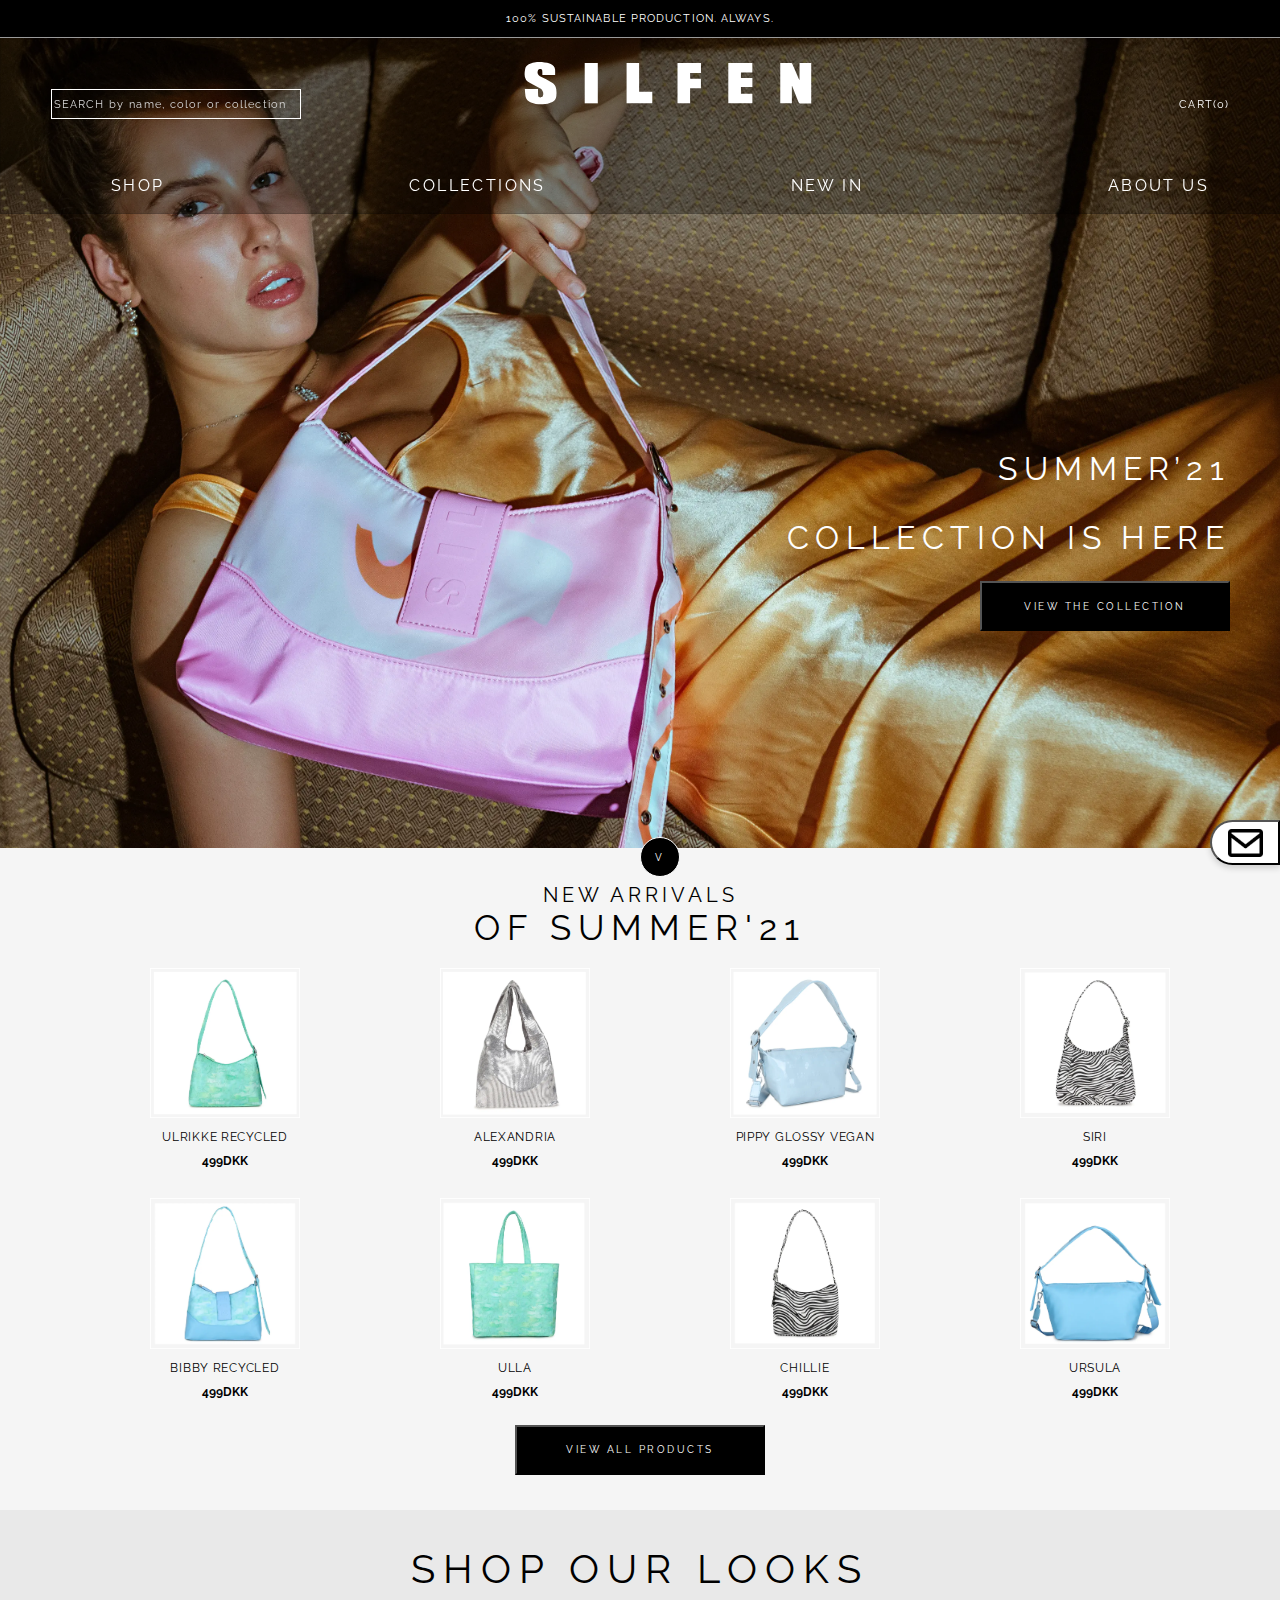
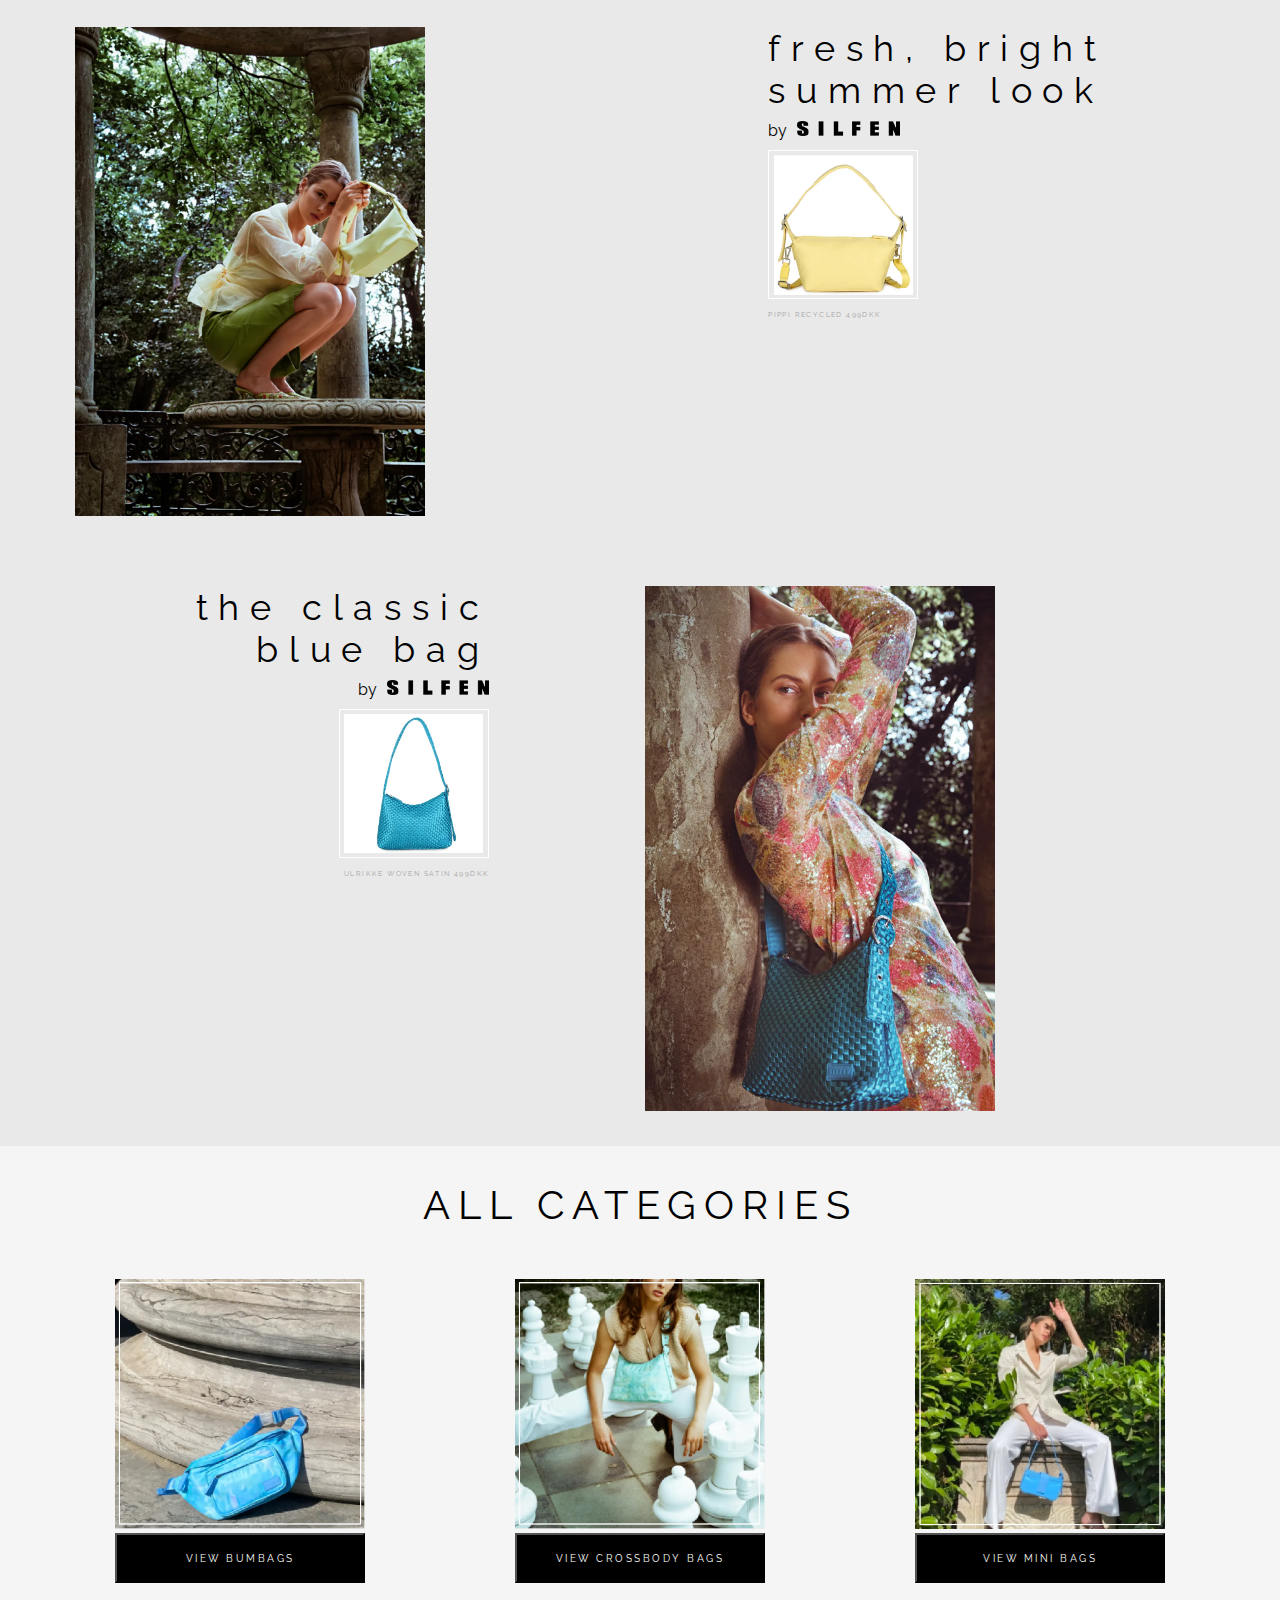
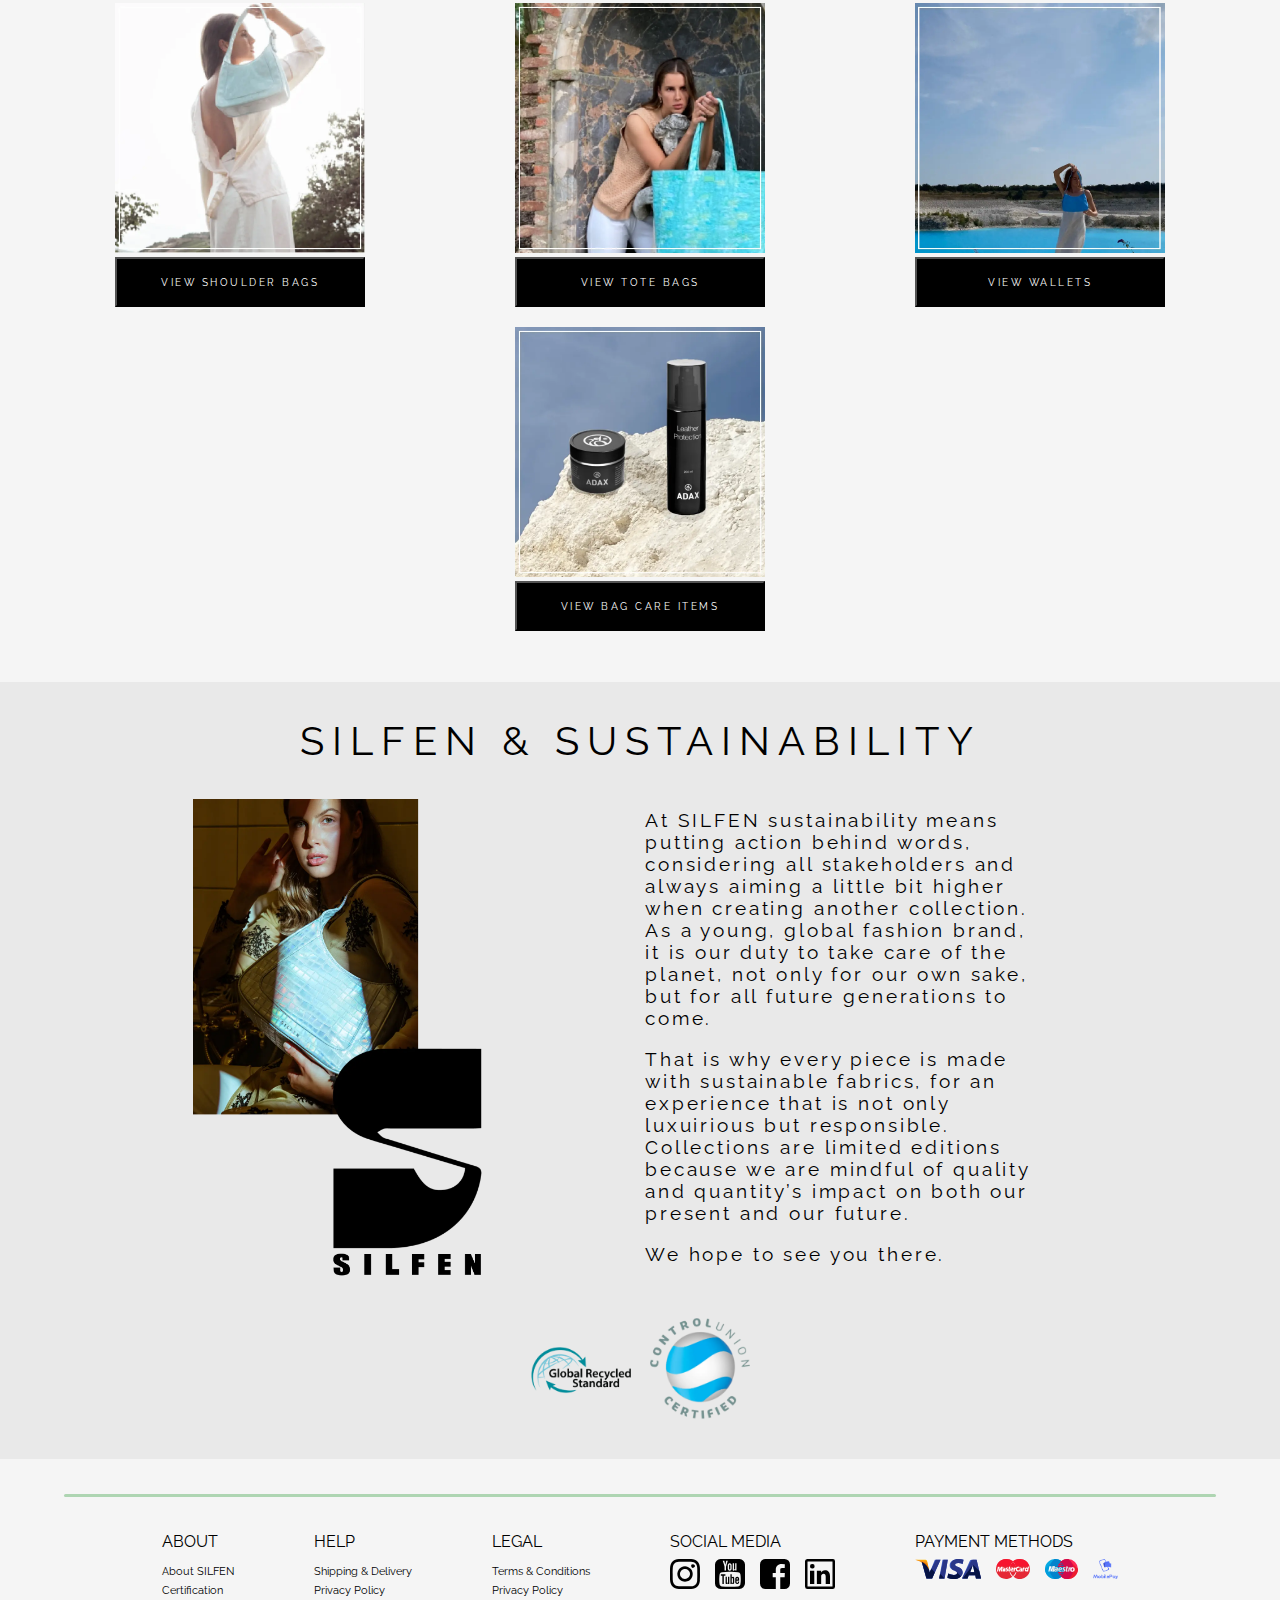
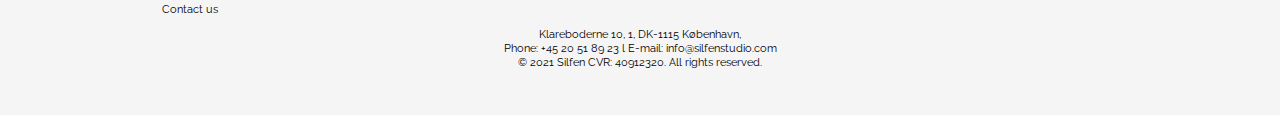
<file: index.html>
<!DOCTYPE html>
<html lang="en">
<head>
    <meta charset="UTF-8">
    <meta http-equiv="X-UA-Compatible" content="IE=edge">
    <meta name="viewport" content="width=device-width, initial-scale=1.0">
    <title>SILFEN</title>
    <link rel="stylesheet" href="index.css">
    <link rel="preconnect" href="https://fonts.gstatic.com" />
    <link
      href="https://fonts.googleapis.com/css2?family=Raleway:wght@200;300;400;500;600;700;800;900&display=swap"
      rel="stylesheet"
    />
    </head>
<body>

    <div id="navbar">
    <section id="section-announcement" data-section-id="announcement" data-section-type="announcement-bar">
        <div class="AnnouncementBar">
            <div class="AnnouncementBar__Wrapper">
                <p class="AnnouncementBar__Content">
                    <span>100% SUSTAINABLE PRODUCTION. ALWAYS.</span>
                </p>
            </div>
        </div>
   

    <nav id="navigation">
        <input id="search" type="search" name="search" placeholder="SEARCH by name, color or collection" /> 

        <a href="index.html">
        <img class="logo" src="img/white-logo.svg" alt="logo"></a>
    <span>CART(0)</span>
<br>
    <ul>
        <li><a href="shop_all.html">SHOP</a></li>
        <li><a href="collections.html">COLLECTIONS</a></li>
        <li><a href="">NEW IN</a></li>
        <li><a href="about_us.html">ABOUT US</a></li>  
    </ul>
    </nav>
</section></div>
<section>
    <div class="w3-content w3-section">
      
        <img class="imgBanner w3-animate-fading" src="img/bck1.webp">
        <img class="imgBanner w3-animate-fading" src="img/bck2.webp">
        <img class="imgBanner w3-animate-fading" src="img/bck3.webp">
        <img class="imgBanner w3-animate-fading" src="img/bck5.webp">
        <img class="imgBanner w3-animate-fading" src="img/bck4.webp">
        <img class="imgBanner w3-animate-fading" src="img/bck6.webp">
      </div>
   
    <div class="newinpage">
    <div class="here">
    <p>Summer’21</p> 
    collection is here</div>
    
    <a href="collections.html">
    <button class="buttoncol">VIEW THE COLLECTION</button></a>

    <a data-scroll href="#newin"><button class="down">V</button></a>
    <div class="container">
      <a data-scroll href="#newin">
        <div class="arrow"></div>
      </a>
    </div>

<button id="newsletter" onclick="document.getElementById('id01').style.display='block'">
</button>
   
<div id="id01" class="modal">
    <span onclick="document.getElementById('id01').style.display='none'" class="close" title="Close Modal">&times;</span>
    <form class="modal-content" action="/action_page.php">
      <div class="container">
        <h3>Please fill in this form to sign up for our newsletter.</h3>
        <hr>
<input type="text" placeholder="Enter Your Email" name="email" required>
  
  
        <h1>By creating an account you agree to our <a href="#" style="color:dodgerblue">Terms & Privacy</a>.</h1>
  
        <div class="clearfix">
          <button type="submit" class="signupbtn">Sign Up</button>
        </div>
      </div>
    </form>
  </div>

</section>
    

    <section id="newin">
<p class="newsummer">NEW ARRIVALS <br> <span class="new21">OF SUMMER'21</span></p>

<ul class="listing">
    <div class="product">
        <img class="bag" src="img/product2.webp" alt="ULRIKKE RECYCLED">
        <h1>ULRIKKE RECYCLED</h1>
        <h2>499DKK</h2>
    </div>
    <div class="product">
        <img class="bag" src="img/product3.webp" alt="ALEXANDRIA">
        <h1>ALEXANDRIA</h1>
        <h2>499DKK</h2>
    </div>
    <div class="product">
        <img class="bag" src="img/product4.webp" alt="PIPPY GLOSSY VEGAN">
        <h1>PIPPY GLOSSY VEGAN</h1>
        <h2>499DKK</h2>
    </div>
    <div class="product">
        <img class="bag" src="img/product5.webp" alt="SIRI">
        <h1>SIRI</h1>
        <h2>499DKK</h2>
    </div>
    <div class="product">
        <img class="bag" src="img/product6.webp" alt="BIBBY RECYCLED">
        <h1>BIBBY RECYCLED</h1>
        <h2>499DKK</h2>
    </div>
    <div class="product">
        <img class="bag" src="img/product7.webp" alt="ULLA">
        <h1>ULLA</h1>
        <h2>499DKK</h2>
    </div>
    <div class="product">
        <img class="bag" src="img/product8.webp" alt="CHILLIE">
        <h1>CHILLIE</h1>
        <h2>499DKK</h2>
    </div>
    <div class="product">
        <img class="bag" src="img/product9.webp" alt="URSULA">
        <h1>URSULA</h1>
        <h2>499DKK</h2>
    </div>
</ul>
<a href="shop_all.html">
<button class="bw">VIEW ALL PRODUCTS</button></a>
    </section>

    <section class="looks">
        <div class="text">SHOP OUR LOOKS</div>
       
        <div class="display">
        <img class="pica" src="img/pippi_campaign.webp" alt="pippi bag campaign" width="350">
        <div class="pippi">
        <div class="fresh">fresh, bright <br>summer look</div>
        <div class="captions">
            <div class="smalltext">by</div>
            <img src="img/logo.webp" alt="logo" height="15">
            </div>
            <br>
        <img src="img/pippi.webp" alt="pippi bag" width="150">
        <p class="caption">PIPPI RECYCLED 499DKK</p>
    </div></div>

    <div class="display">
        <img class="piul" src="img/ulrikke-campaign.webp" alt="pippi bag campaign" width="350">
        
        <div class="ulrikke">
        <div class="classic">the classic <br>blue bag</div>
        <div class="captions">
        <div class="smalltext">by</div>
        <img src="img/logo.webp" alt="logo" height="15">
        </div>
        <br>
        <img class="ulr" src="img/ulrikke.webp" alt="ulrikke woven satin bag" width="150">
        <p class="caption2">ULRIKKE WOVEN SATIN 499DKK</p>
    </div></div>
    </section>

    <section class="categories">
        <div class="text">ALL CATEGORIES</div>

        <ul class="allcategories">
            <div class="category">
                <img class="cat" src="img/BUMBAGS.webp" alt="bumbags">
                <button class="bw">VIEW BUMBAGS</button>
            </div> 
        
            <div class="category">
                <img class="cat" src="img/crossbody.webp" alt="crossbody">
                <button class="bw">VIEW CROSSBODY BAGS</button>
            </div> 
        
            <div class="category">
                <img class="cat" src="img/mini.webp" alt="MINI BAGS">
                <button class="bw">VIEW MINI BAGS</button>
            </div> 
        
            <div class="category">
                <img class="cat" src="img/shoulder.webp" alt="shoulder BAGS">
                <button class="bw">VIEW SHOULDER BAGS</button>
            </div> 
        
            <div class="category">
                <img class="cat" src="img/tote.webp" alt="TOTE BAGS">
                <button class="bw">VIEW TOTE BAGS</button>
            </div> 
        
            <div class="category">
                <img class="cat" src="img/wallets.webp" alt="WALLETS">
                <button class="bw">VIEW WALLETS</button>
            </div> 

            <div></div>
        
            <div class="category">
                <img class="cat" src="img/care.webp" alt="BAG CARE ITEMS">
                <button class="bw">VIEW BAG CARE ITEMS</button>
            </div> 
        
        </ul>
    </section>

    <section class="silfen">
        <div class="text">SILFEN & SUSTAINABILITY</div>

        <div class="ss">
            <img class="pic" src="img/ss.webp" alt="silfen" width="300">
            <div class="silfensus">
                At SILFEN sustainability means putting action behind words, considering all stakeholders and always aiming a little bit higher when creating another collection. As a young, global fashion brand, it is our duty to take care of the planet, not only for our own sake, but for all future generations to come.
                <p>That is why every piece is made with sustainable fabrics, for an experience that is not only luxuirious but responsible. Collections are limited editions because we are mindful of quality and quantity’s impact on both our present and our future.</p>
We hope to see you there.
            </div>
        </div>
<center>
    <img src="img/grs.webp" alt="global recycled standart logo" width="100px">
    <img class="cuc" src="img/cuc.webp" alt="control union certified logo" width="100px">
</center>
    </section>

    <footer>
        <div class="footer-line"></div>
        <div class="category-flex">
          <div class="footer-category">
            <h4 class="footer-title">ABOUT</h4>
            <a href="#" class="footer-link">About SILFEN</a>
            <a href="#" class="footer-link">Certification</a>
            <a href="#" class="footer-link">Contact us</a>
          </div>
      
          <div class="footer-category">
            <h4 class="footer-title">HELP</h4>
            <a href="#" class="footer-link">Shipping & Delivery</a>
            <a href="#" class="footer-link">Privacy Policy</a>
          </div>
      
          <div class="footer-category">
            <h4 class="footer-title">LEGAL</h4>
            <a href="#" class="footer-link">Terms & Conditions</a>
            <a href="#" class="footer-link">Privacy Policy</a>
          </div>
      
          <div class="footer-category">
            <h4 class="footer-title">SOCIAL MEDIA</h4>
            <div class="footer-pic">
              <img src="img/insta.svg" class="footer-social" />
              <img src="img/yt.svg" class="footer-social" />
              <img src="img/fb.svg" class="footer-social" />
              <img src="img/linkedin.svg" class="footer-social" />
            </div>
          </div>
      
          <div class="footer-category">
            <h4 class="footer-title">PAYMENT METHODS</h4>
            <div class="footer-pic">
              <img src="img/visa.svg" class="footer-pay" />
              <img src="img/mastercard.svg" class="footer-pay" />
              <img src="img/mastercard-2.svg" class="footer-pay" />
              <img src="img/mobilepay.svg" class="footer-pay" />
            </div>
          </div>
        </div>
      
        <p class="address-footer">
          Klareboderne 10, 1, DK-1115 København, <br />
          Phone: +45 20 51 89 23 l E-mail: info@silfenstudio.com <br />
          © 2021 Silfen CVR: 40912320. All rights reserved.
        </p>
      </footer>
    
    <script src="index.js"></script>
    <script>
        // Get the modal
        var modal = document.getElementById('id01');
        
        // When the user clicks anywhere outside of the modal, close it
        window.onclick = function(event) {
          if (event.target == modal) {
            modal.style.display = "none";
          }
        }
        </script>

</body>
</html>
</file>
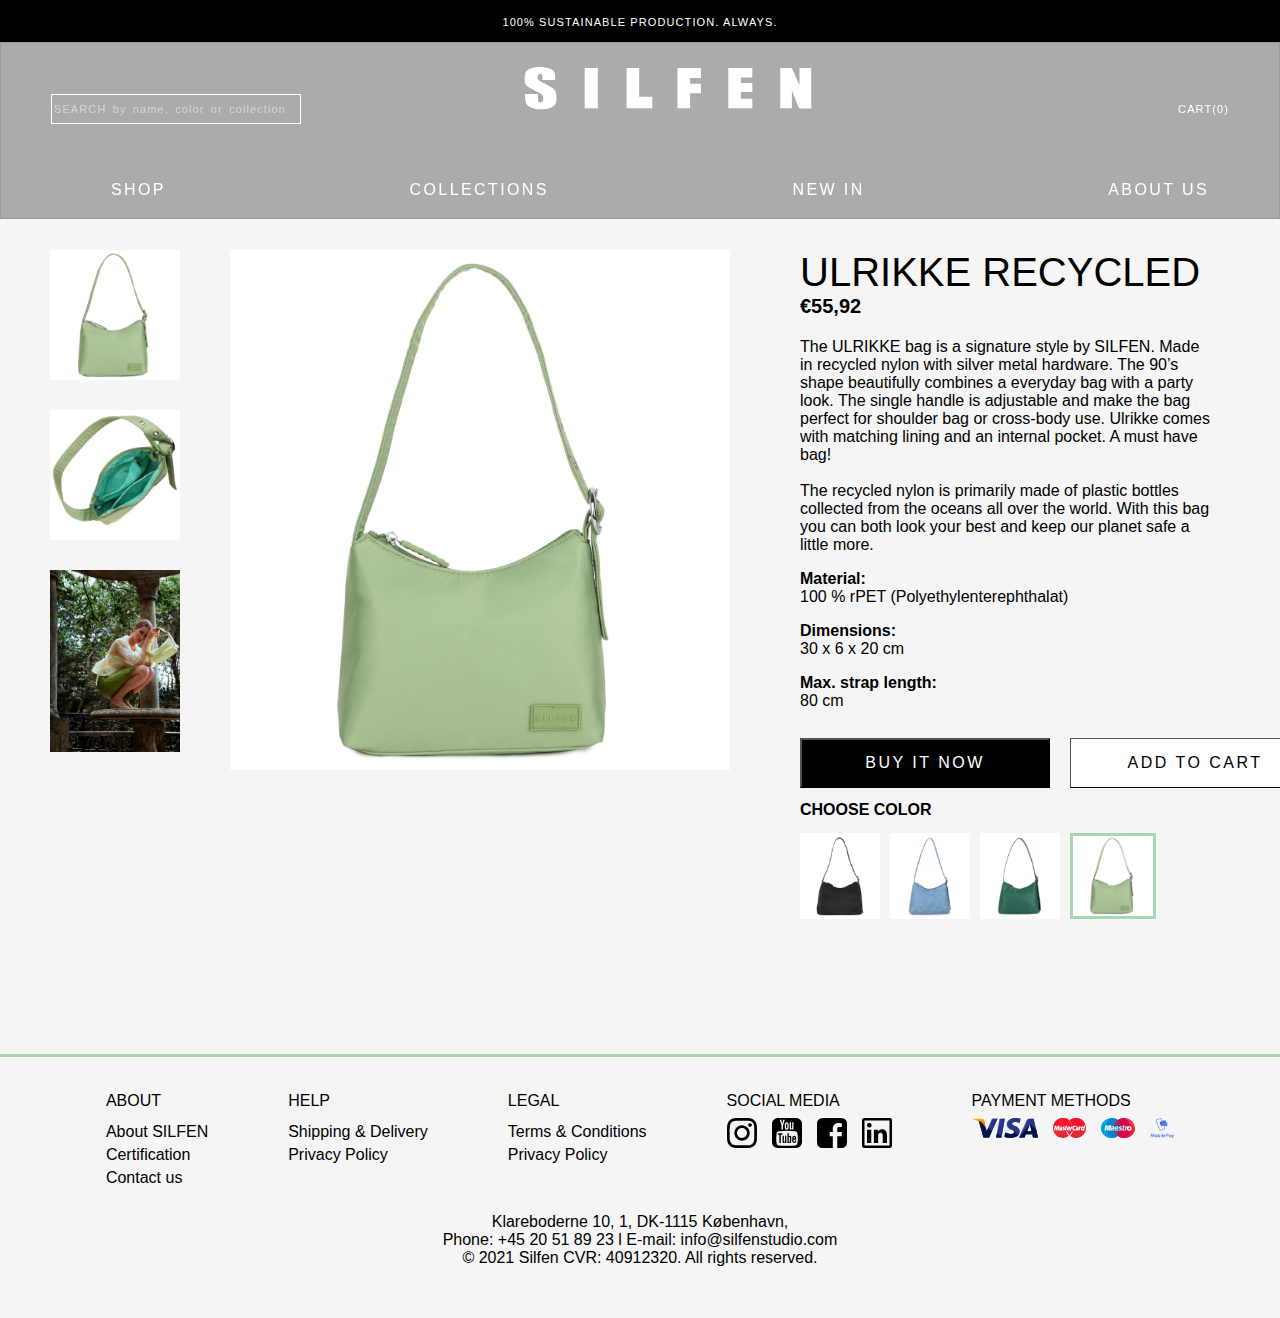
<file: product-page.html>
<!DOCTYPE html>
<html lang="en">
  <head>
    <meta charset="UTF-8" />
    <meta http-equiv="X-UA-Compatible" content="IE=edge" />
    <meta name="viewport" content="width=device-width, initial-scale=1.0" />
    <title>Product</title>
    <link rel="stylesheet" href="checkout.css" />
  </head>
  <body class="product-body">
    <header>
      <div id="navbar">
        <section
          id="section-announcement"
          data-section-id="announcement"
          data-section-type="announcement-bar"
        >
          <div class="AnnouncementBar">
            <div class="AnnouncementBar__Wrapper">
              <p class="AnnouncementBar__Content">
                <span>100% SUSTAINABLE PRODUCTION. ALWAYS.</span>
              </p>
            </div>
          </div>

          <nav id="navigation">
            <input
              id="search"
              type="search"
              name="search"
              placeholder="SEARCH by name, color or collection"
            />

            <img class="logo" src="img/white-logo.svg" alt="logo" />
            <span>CART(0)</span>
            <br />
            <ul>
              <li><a href="">SHOP</a></li>
              <li><a href="">COLLECTIONS</a></li>
              <li><a href="">NEW IN</a></li>
              <li><a href="">ABOUT US</a></li>
            </ul>
          </nav>
        </section>
      </div>
    </header>
    <main>
      <div class="pic-group">
        <div class="column-bag">
          <img src="daria-img/bag-front.png" class="pic-left" />
          <img src="daria-img/greenbag-front2.png" class="pic-left" />
          <img src="daria-img/front-pic.png" class="pic-left" />
        </div>

        <div class="pic-selector"></div>

        <img src="daria-img/bag.png" class="main-pic" />

        <div class="text-wrap">
          <h1 class="product-title">ULRIKKE RECYCLED</h1>

          <p class="product-price">€55,92</p>

          <p class="product-detail">
            The ULRIKKE bag is a signature style by SILFEN. Made in recycled
            nylon with silver metal hardware. The 90’s shape beautifully
            combines a everyday bag with a party look. The single handle is
            adjustable and make the bag perfect for shoulder bag or cross-body
            use. Ulrikke comes with matching lining and an internal pocket. A
            must have bag!
            <br />
            <br />The recycled nylon is primarily made of plastic bottles
            collected from the oceans all over the world. With this bag you can
            both look your best and keep our planet safe a little more.

            <br />
          </p>

          <p class="product-detail2"><b>Material:</b></p>
          <p class="product-detail3">100 % rPET (Polyethylenterephthalat)</p>
          <p class="product-detail2"><b>Dimensions:</b></p>
          <p class="product-detail3">30 x 6 x 20 cm</p>
          <p class="product-detail2"><b>Max. strap length:</b></p>
          <p class="product-detail3">80 cm</p>

          <div class="productbuttonwrap">
            <a href="shipping-info.html">
              <button class="buy-product">BUY IT NOW</button></a
            >
            <button class="add-cart">ADD TO CART</button>
          </div>

          <h2>CHOOSE COLOR</h2>

          <div class="available-products">
            <img src="daria-img/bag2-front.png" class="bag-pic" />
            <img src="daria-img/bag3-front.png" class="bag-pic" />
            <img src="daria-img/bag4-front.png" class="bag-pic" />
            <img src="daria-img/bag-front.png" class="bag-pic active-bag" />
          </div>
        </div>
      </div>
    </main>

    <footer>
      <div class="footer-line"></div>
      <div class="category-flex">
        <div class="footer-category">
          <h4 class="footer-title">ABOUT</h4>
          <a href="#" class="footer-link">About SILFEN</a>
          <a href="#" class="footer-link">Certification</a>
          <a href="#" class="footer-link">Contact us</a>
        </div>

        <div class="footer-category">
          <h4 class="footer-title">HELP</h4>
          <a href="#" class="footer-link">Shipping & Delivery</a>
          <a href="#" class="footer-link">Privacy Policy</a>
        </div>

        <div class="footer-category">
          <h4 class="footer-title">LEGAL</h4>
          <a href="#" class="footer-link">Terms & Conditions</a>
          <a href="#" class="footer-link">Privacy Policy</a>
        </div>

        <div class="footer-category">
          <h4 class="footer-title">SOCIAL MEDIA</h4>
          <div class="footer-pic">
            <img src="daria-img/insta.svg" class="footer-social" />
            <img src="daria-img/yt.svg" class="footer-social" />
            <img src="daria-img/fb.svg" class="footer-social" />
            <img src="daria-img/linkedin.svg" class="footer-social" />
          </div>
        </div>

        <div class="footer-category">
          <h4 class="footer-title">PAYMENT METHODS</h4>
          <div class="footer-pic">
            <img src="daria-img/visa.svg" class="footer-pay" />
            <img src="daria-img/mastercard.svg" class="footer-pay" />
            <img src="daria-img/mastercard-2.svg" class="footer-pay" />
            <img src="daria-img/mobilepay.svg" class="footer-pay" />
          </div>
        </div>
      </div>

      <p class="address-footer">
        Klareboderne 10, 1, DK-1115 København, <br />
        Phone: +45 20 51 89 23 l E-mail: info@silfenstudio.com <br />
        © 2021 Silfen CVR: 40912320. All rights reserved.
      </p>
    </footer>

    <script>
      /* When the user scrolls down, hide the navbar. When the user scrolls up, show the navbar */
      var prevScrollpos = window.pageYOffset;
      window.onscroll = function () {
        var currentScrollPos = window.pageYOffset;
        if (prevScrollpos > currentScrollPos) {
          document.getElementById("navbar").style.top = "0";
        } else {
          document.getElementById("navbar").style.top = "-250px";
        }
        prevScrollpos = currentScrollPos;

        if (
          document.body.scrollTop > 50 ||
          document.documentElement.scrollTop > 150
        ) {
          document.getElementById("navigation").className = "blurred";
        } else {
          document.getElementById("navigation").className = "";
        }
      };
    </script>
  </body>
</html>
</file>
<file: index.css>
body {
    margin: 0;
    font-family: "Raleway", sans-serif;
    background-color: #F5F5F5;
}

button {
    font-family: "Raleway", sans-serif;
    font-size: 0.6rem;
    background-color: #000000;
    border-color: #000000;
    color: white;
    letter-spacing: 2.5px;
    box-shadow: 0;
    width: 250px;
    height: 50px;
  }
  
  button:hover {
    cursor: pointer;
    background-color: white;
    border-color: white;
    color: #000000;
    border-color: #000000;
    border-width: 1.5px;
    box-shadow: 0;
    transition: ease-in 0.2s;
  }

textarea:focus, input:focus{
    outline: none;
  }

  *:focus {
    outline: none;
  }

/*
 * ----------------------------------------------------------------------------
 * ANNOUNCEMENT BAR
 * ----------------------------------------------------------------------------
 */
 .AnnouncementBar {
    position: relative;
    text-align: center;
    font-size: 10px;
    z-index: 1;
    background-color: black;
}

.AnnouncementBar a, :visited, ul, a {
    list-style: none;
    text-decoration: none;
    color: white; 
}

.AnnouncementBar__Wrapper {
    padding: 12px 15px;
}

.AnnouncementBar__Content {
    color: inherit;
    margin: 0;
}

span {
    font-size: 11px;
    letter-spacing: 0.1em;
    text-align: right;
    color: #fff;
    }

@media screen and (min-width: 641px) {
    .AnnouncementBar {
        font-size: 11px;
    }
}

/*
 * ----------------------------------------------------------------------------
 * NAV
 * ----------------------------------------------------------------------------
 */
nav {
    margin: 0;
    max-width: 100%;
    height: 175px;
    flex-direction: column;
    background-size: cover;
    background: rgba(0, 0, 0, 0.3);
border: 1px solid rgba(0, 0, 0, 0.1);
text-align-last: justify;
padding: 0 50px 0 50px;
z-index: 2;
}

.hidden {
    display: none;
  }

  #navbar {
      z-index: 5;
    position: fixed;
    min-width: 100%;
    top: 0;
    transition: ease-in-out 0.5s;
}

.blurred {
    backdrop-filter: blur(5px);
    transition: ease-in-out 0.1s;
}

nav:hover {
    background-color: rgba(0, 0, 0, 0.7);
    transition: ease-in 0.2s;
  }
 

input {
font-family: "Raleway", sans-serif;
width: 250px;
height: 30px;
background: transparent;
font-size: 11px;
letter-spacing: 0.1em;
text-align: left;
border: solid white 1px;
}

::-webkit-input-placeholder { /* Edge */
    color: rgb(137, 137, 137);
  }
  
  :-ms-input-placeholder { /* Internet Explorer 10-11 */
    color: rgb(137, 137, 137);
  }
  
  ::placeholder {
    color:rgb(213, 213, 213);
  }

.logo {
    width: 300px;
    padding-top: 20px;
    position: relative;
    left: -6%;
}

li {
    padding-top: 10px;
    display: inline-block;
    margin-block-start: 1em;
    margin-block-end: 1em;
    margin-inline-start: 0px;
    margin-inline-end: 0px;
    font-size: 16px;
    letter-spacing: 0.1em;
}

ul a {
    color: #fff;
    text-transform: uppercase;
    text-decoration: none;
    letter-spacing: 0.15em;
    
    display: inline-block;
    padding: 15px 20px;
    position: relative;
  }

ul a:after {    
  background: none repeat scroll 0 0 transparent;
  bottom: 0;
  content: "";
  display: block;
  height: 2px;
  left: 50%;
  position: absolute;
  background: #fff;
  transition: width 0.3s ease 0s, left 0.3s ease 0s;
  width: 0;
}
ul a:hover:after { 
  width: 100%; 
  left: 0; 
}

/*
 * ----------------------------------------------------------------------------
 * NEWSLETTER
 * ----------------------------------------------------------------------------
 */

 #newsletter {
  width: 70px;
  height: 45px;
  border-radius: 26px 0px 0px 26px;
  background: #fff;
  box-shadow: 0px 3px 6px rgba(0, 0, 0, 0.16);
  position: fixed;
  bottom: 35px;
  right: 0;
  background-image: url(img/mail.png);
  background-repeat: no-repeat;
  background-size: 35px;
  background-position: center;
 }

 #newsletter:hover {
  color: rgba(255, 255, 255, 1);
  box-shadow: 0 5px 15px rgba(0, 0, 0, 0.5);
  transform: scale(1.05);
  transition: ease-in-out 0.5s;
 }

/* Full-width input fields */
input[type=text] {
  width: 60%;
  padding: 15px;
  margin: 5px 0 22px 0;
  display: inline-block;
  border: none;
  background: #f1f1f1;
}

/* Add a background color when the inputs get focus */
input[type=text]:focus {
  background-color: #ddd;
  outline: none;
}


 .signupbtn {
  float: center;
  width: 50%;
}

/* Add padding to container elements */
.container {
  padding: 16px;
}

/* The Modal (background) */
.modal {
  display: none; /* Hidden by default */
  position: fixed; /* Stay in place */
  z-index: 1; /* Sit on top */
  left: 0;
  top: 0;
  width: 500px; /* Full width */
  height: 450px; /* Full height */
  overflow: auto; /* Enable scroll if needed */
  padding-top: 250px;
  margin-left: 100px;
  text-align-last: center;

}

label {
  font-size: 13px;
  letter-spacing: 0.1em;
}

/* Modal Content/Box */
.modal-content {
  background-color: #fefefe;
  border: 1px solid #888;
  width: 100%; /* Could be more or less, depending on screen size */
}

/* Style the horizontal ruler */
hr {
  border: 1px solid #f1f1f1;
  margin-bottom: 25px;
}
 
/* The Close Button (x) */
.close {
  position: absolute;
  right: 35px;
  top: 200px;
  font-size: 40px;
  font-weight: bold;
  color: #000000;
}

.close:hover,
.close:focus {
  color: #f44336;
  cursor: pointer;
}

/* Clear floats */
.clearfix::after {
  content: "";
  clear: both;
  display: table;
}

/* Change styles for cancel button and signup button on extra small screens */
@media screen and (max-width: 300px) {
  .signupbtn {
     width: 100%;
  }
}


/*
 * ----------------------------------------------------------------------------
 * HERO
 * ----------------------------------------------------------------------------
 */
.imgBanner {
    height: 90%;
    width: 100%;
    z-index: -1;
    position: absolute;
    top: 38px;
    object-fit: cover;
    opacity: 1;
        transition: opacity 2s ease-in-out;
        -moz-transition: opacity 2s ease-in-out;
        -webkit-transition: opacity 2s ease-in-out;
}


.w3-animate-fading {
  animation:fading 10s infinite ease-in
}

@keyframes fading {
    0%{opacity:0}
    10%{opacity:1}
    90%{opacity:1}
    100%{opacity:0}}

.newinpage {
    margin-right: 50px;
    margin-top: 50vh;
}

.down {
position: absolute;
top: 93vh;
left: 50%;
margin: auto;

display:block;
  height: 40px;
  width: 40px;
  border-radius: 50%;
  border: 1px solid white;
}

.here {
font-size: 2rem;
letter-spacing: 0.2em;
text-align: right;
color: #fff;
text-transform: uppercase;
padding-bottom: 25px;
}

.buttoncol {
position: relative;
float: right;
}

/*
 * ----------------------------------------------------------------------------
 * NEWIN
 * ----------------------------------------------------------------------------
 */

 #newin {
    padding: 0 50px 35px 50px;
    margin-top: 30vh;
  }

  .newsummer {
    font-size: 20px;
    letter-spacing: 0.2em;
    text-align: center;   
  }

  .new21 {font-size: 35px;
    letter-spacing: 0.2em;
    color: #000;
  }

  .listing {
    list-style: none;
    display: grid;
    gap: 20px;
    grid-auto-flow: dense;
    grid-template-columns: repeat(4,minmax(150px, 1fr));
    text-align-last: center;
  }
  
  .bag {
      width: 150px;
  }

  h1 {
    font-size: 12px;
    letter-spacing: 0.06em;
    color: #000;
    font-weight: normal;
    text-align-last: center;
  }

  h2 {font-size: 12px;
    text-align: center;
    color: #000;
    font-weight: bold;
  }

  .bw {
    margin: 0 auto; 
    display:block;
  }

.captions {
    display: inline-flex;
    padding: 10px 0;
}

.smalltext {
    margin-right: 10px;
}

  /*
 * ----------------------------------------------------------------------------
 * SHOP OUR LOOKS
 * ----------------------------------------------------------------------------
 */
 .looks {
    padding: 0 50px 0 50px;
   background-color: #E9E9E9;
 }

 .text {
    padding-top: 35px;
    font-family: "Raleway", sans-serif;
    font-size: 40px;
    letter-spacing: 0.2em;
    text-align: center;
    color: #000;
 }

 .display {
    padding: 35px 0 35px;
    display: grid;
    grid-template-columns: 1fr 1fr;
    grid-template-rows: 1fr;
    gap: 10px;
    grid-template-areas:
      "one two";
  }
.pica {
    grid-area: one;
    padding-left: 25px;
}

.pippi {
    grid-area: two;
    margin: 0 auto;
}
 .fresh {
font-size: 36px;
    letter-spacing: 0.3em;
    color: #000;
 }

 .caption {
    font-size: 7px;
    letter-spacing: 0.2em;
    text-align: left;
    color: #a3a3a3;
 }

 .ulrikke {
    grid-area: one;
    margin: 0 auto;
    text-align-last: right;
}

.piul {
    grid-area: two; 
}

.classic {
    font-size: 36px;
        letter-spacing: 0.3em;
        color: #000;
     }
    
.caption2 {
        font-size: 7px;
        letter-spacing: 0.2em;
        color: #a3a3a3;
     }

  /*
 * ----------------------------------------------------------------------------
 * CATEGORIES
 * ----------------------------------------------------------------------------
 */

     .allcategories {
        min-width: 800px;
        padding: 35px 50px 35px 50px;
        list-style: none;
        display: grid;
        gap: 20px;
        grid-auto-flow: dense;
        grid-template-columns: repeat(3,minmax(150px, 1fr));
      }

      .cat {
        width: 250px;
    }

    .category {
        margin: 0 auto; 
    }

      /*
 * ----------------------------------------------------------------------------
 * SILFEN & SYSTAINABILITY
 * ----------------------------------------------------------------------------
 */

 .silfen {
    padding: 0 50px 35px 50px;
   background-color: #E9E9E9;
 }

 .silfensus {
    padding-top: 10px;
    font-size: 19px;
    letter-spacing: 0.15em;
    text-align: left;
    grid-area: two;
    width: 400px;
 }

 .ss {
    padding: 35px 0 35px;
    display: grid;
    grid-template-columns: 1fr 1fr;
    grid-template-rows: 1fr;
    gap: 10px;
    grid-template-areas:
      "one two";
  }

.pic {
    grid-area: one;
    margin: 0 auto;
}

.cuc {
    padding-left: 15px;
}

      /*
 * ----------------------------------------------------------------------------
 * FOOTER
 * ----------------------------------------------------------------------------
 */

footer {
    font-size: 0.7rem;
    max-width: 100vw;
    overflow: hidden;
    margin: 35px 0 35px 0;
    display: flex;
    flex-direction: column;
    align-items: center;
   }
    
   .footer-line {
    display: flex;
    justify-content: center;
    background-color: #aed5b2;
    width: 90vw;
    height: 3px;
    border-radius: 10px;
   }
    
   .category-flex {
    display: flex;
    justify-content: center;
    flex-wrap: wrap;
    gap: 80px;
   }
    
   .footer-category {
    display: flex;
    flex-direction: column;
   }
    
   .footer-title {
    font-weight: 400;
    font-size: 1rem;
    margin-top: 35px;
    margin-bottom: 8px;
   }
    
   .footer-link {
    text-decoration: none;
    color: black;
    margin-top: 5px;
   }
    
   .footer-link:hover {
    color: rgb(122, 122, 122);
   }
    
   .footer-pic {
    display: flex;
    flex-direction: row;
    gap: 15px;
   }
    
   .footer-social {
    display: flex;
    width: 30px;
    height: auto;
   }
    
   .footer-pay {
    height: 20px;
    width: auto;
   }
    
   .address-footer {
    text-align: center;
   }
</file>
<file: checkout.css>
* {
  font-family: "Raleway", sans-serif;
  font-size: 16px;
}

body {
  margin: 0;
  font-family: "Raleway", sans-serif;
  background-color: #f5f5f5;
}

main {
  margin-top: 250px;
  padding-left: 50px;
  padding-right: -50px;
}

textarea:focus,
input:focus {
  outline: none;
}

*:focus {
  outline: none;
}

/*
* ----------------------------------------------------------------------------
* ANNOUNCEMENT BAR
* ----------------------------------------------------------------------------
*/
.AnnouncementBar {
  position: relative;
  text-align: center;
  font-size: 10px;
  z-index: 1;
  background-color: black;
}

.AnnouncementBar a,
:visited,
ul,
a {
  list-style: none;
  text-decoration: none;
  color: white;
}

.AnnouncementBar__Wrapper {
  padding: 12px 15px;
}

.AnnouncementBar__Content {
  color: inherit;
  margin: 0;
}

span {
  font-size: 11px;
  letter-spacing: 0.1em;
  text-align: right;
  color: #fff;
}

@media screen and (min-width: 641px) {
  .AnnouncementBar {
    font-size: 11px;
  }
}

/*
* ----------------------------------------------------------------------------
* NAV
* ----------------------------------------------------------------------------
*/
nav {
  margin: 0;
  max-width: 100%;
  height: 175px;
  flex-direction: column;
  background-size: cover;
  background: rgba(0, 0, 0, 0.3);
  border: 1px solid rgba(0, 0, 0, 0.1);
  text-align-last: justify;
  padding: 0 50px 0 50px;
  z-index: 2;
}

.hidden {
  display: none;
}

#navbar {
  z-index: 5;
  position: fixed;
  min-width: 100%;
  top: 0;
  transition: ease-in-out 0.5s;
}

.blurred {
  backdrop-filter: blur(5px);
  transition: ease-in-out 0.1s;
}

nav:hover {
  background-color: rgba(0, 0, 0, 0.7);
  transition: ease-in 0.2s;
}

#search {
  font-family: "Raleway", sans-serif;
  width: 250px;
  height: 30px;
  background: transparent;
  font-size: 11px;
  letter-spacing: 0.1em;
  text-align: left;
  border: solid white 1px;
}

::-webkit-input-placeholder {
  /* Edge */
  color: rgb(137, 137, 137);
}

:-ms-input-placeholder {
  /* Internet Explorer 10-11 */
  color: rgb(137, 137, 137);
}

::placeholder {
  color: rgb(213, 213, 213);
}

.logo {
  width: 300px;
  padding-top: 20px;
  position: relative;
  left: -6%;
}

li {
  padding-top: 10px;
  display: inline-block;
  margin-block-start: 1em;
  margin-block-end: 1em;
  margin-inline-start: 0px;
  margin-inline-end: 0px;
  font-size: 16px;
  letter-spacing: 0.1em;
}

ul a {
  color: #fff;
  text-transform: uppercase;
  text-decoration: none;
  letter-spacing: 0.15em;

  display: inline-block;
  padding: 15px 20px;
  position: relative;
}

ul a:after {
  background: none repeat scroll 0 0 transparent;
  bottom: 0;
  content: "";
  display: block;
  height: 2px;
  left: 50%;
  position: absolute;
  background: #fff;
  transition: width 0.3s ease 0s, left 0.3s ease 0s;
  width: 0;
}
ul a:hover:after {
  width: 100%;
  left: 0;
}

h1 {
  font-weight: 400;
  font-size: 40px;
  display: flex;
  justify-content: center;
  margin-bottom: 50px;
}

.form-shipping {
  width: 600px;
  /* margin-left: 50px; */
}

.form-input,
#country,
textarea {
  padding: 10px 10px;
  border: 1px black solid;
  margin-top: 10px;
  margin-bottom: 10px;
  background-color: #f5f5f5;
}

.individual-form {
  display: flex;
  flex-direction: column;
  margin-top: 10px;
  margin-bottom: 10px;
}

button {
  background-color: #000000;
  border-color: #000000;
  color: white;
  letter-spacing: 2.5px;
  box-shadow: 0;
  width: 250px;
  height: 50px;
}

button:hover {
  cursor: pointer;
  letter-spacing: 2.5px;
  background-color: white;
  border-color: white;
  color: #000000;
  border-color: #000000;
  border-width: 1.5px;
  box-shadow: 0;
}

.submitbutton {
  margin-left: 175px;
  margin-top: 30px;
}

select {
  background: none;
  -moz-appearance: none; /* Firefox */
  -webkit-appearance: none; /* Safari and Chrome */
  appearance: none;
  padding-right: 20px;
  position: relative;
  margin-top: 5px;
}

select {
  background-image: url("img/Component\ 1.svg");
  background-repeat: no-repeat, repeat;
  background-position: right 1.5em top 50%, 0 0;
  background-size: 0.65em auto, 100%;
}

.address-category,
.contact-category {
  margin-top: 50px;
}

footer {
  max-width: 100vw;
  overflow: hidden;
  margin: 35px 0 35px 0;
  display: flex;
  flex-direction: column;
  align-items: center;
  font-size: 0.7rem;
}

.footer-line {
  display: flex;
  justify-content: center;
  background-color: #aed5b2;
  width: 1300px;
  height: 3px;
  border-radius: 10px;
}

.category-flex {
  display: flex;
  justify-content: center;
  flex-wrap: wrap;
  gap: 80px;
}

.footer-category {
  margin-bottom: 10px;
  display: flex;
  flex-direction: column;
}

.footer-title {
  font-weight: 400;
  font-size: 1rem;
  margin-top: 35px;
  margin-bottom: 8px;
}

.footer-link {
  text-decoration: none;
  color: black;
  margin-top: 5px;
}

.footer-link:hover {
  color: rgb(122, 122, 122);
}

.footer-pic {
  display: flex;
  flex-direction: row;
  gap: 15px;
}

.footer-social {
  display: flex;
  width: 30px;
  height: auto;
  gap: 15px;
}

.footer-pay {
  height: 20px;
  width: auto;
}

.address-footer {
  text-align: center;
}
.payment-div {
  display: flex;
}

.active-payment {
  border: 3px solid #acd5b5;
  border-radius: 5px;
  height: 150px;
  width: 300px;
  margin-right: 40px;
  display: flex;
  justify-content: center;
  align-items: center;
}

.inactive-payment {
  border: 1px solid #cccccc;
  border-radius: 5px;
  height: 154px;
  width: 300px;
  display: flex;
  justify-content: center;
  align-items: center;
}

.payment-choice {
  height: 70px;
  width: auto;
}

h3 {
  font-weight: 400;
  font-size: 20px;
  color: #7f7f7f;
  margin-top: 50px;
}

.form-billing {
  width: 400px;
  display: flex;
  flex-direction: column;
}

.city-group {
  display: flex;
  gap: 20px;
}

.city-form {
  /* width: 150px; */
  margin-top: 5px;
  margin-bottom: 10px;
}

.city-form2 {
  /* width: 150px; */
  width: 300px;
  margin-top: 0;
  margin-bottom: 0;
}

/* .page-wrap {
  display: flex;
  justify-content: space-evenly;
} */

.card-left {
  display: flex;
  flex-direction: column;
  margin-top: 10px;
  margin-bottom: 10px;
  width: 300px;
}

.visa-payment {
  height: 20px;
  width: auto;
}

.visa-wrap {
  border: 1px solid black;
  height: 40px;
  width: 100px;
  margin-top: 34px;
  display: flex;
  justify-content: center;
  align-items: center;
  margin-left: 20px;
}

.card-wrap {
  display: flex;
}

.form-billing-right {
  display: flex;
  flex-direction: column;
  width: 400px;
  margin-top: 10px;
  margin-bottom: 10px;
}

.form-date {
  display: flex;
  flex-direction: column;
  margin-top: 10px;
  margin-bottom: 10px;
}

#expiry-month,
#expiry-year {
  width: 200px;
  margin-top: 5px;
  margin-bottom: 10px;
}

#expiry-month {
  margin-right: 20px;
}

.formdate-wrap {
  display: flex;
  flex-direction: row;
}

.cvv-form {
  display: flex;
  flex-direction: column;
  width: 190px;
  margin-top: 10px;
  margin-bottom: 10px;
}

.payment-wrap {
  display: flex;
  /* flex-direction: column; */
  /* justify-content: space-between; */
  gap: 150px;
}

.payment-total-div {
  margin-top: 50px;
  margin-left: -50px;
  height: 400px;
  width: 100vw;
  background-color: #f5f5f5;
  display: flex;
  align-items: flex-end;
  flex-direction: column;
  padding-right: 100px;
  box-sizing: border-box;
}

.payment-cost {
  font-size: 20px;
  margin-top: 10px;
  margin-bottom: 10px;
}

.payment-total-flex {
  display: flex;
  justify-content: space-between;
}

.payment-total-flex-parent {
  width: 500px;
  margin-top: 50px;
}

.payment-total-line {
  width: 500px;
  height: 1px;
  background-color: #aed5b2;
}

.complete-button {
  margin-top: 30px;
}

.complete-text {
  width: 500px;
  margin-top: 40px;
}

.column-bag {
  display: flex;
  flex-direction: column;
  gap: 30px;
}

.pic-left {
  width: 130px;
  height: auto;
}

.main-pic {
  width: 500px;
  height: auto;
  max-height: 520px;
  margin-left: 50px;
  margin-right: 70px;
}

.pic-group {
  display: flex;
}

.pic-selector {
  height: 130px;
  width: 20px;
  background-color: black;
}

.product-title {
  font-weight: 400;
  font-size: 40px;
  margin-top: 0;
  margin-bottom: -20px;
  justify-content: flex-start;
}

.product-price {
  font-weight: bold;
  font-size: 20px;
}

.product-detail {
  width: 80%;
}

.product-detail2 {
  margin-bottom: 0;
}

.product-detail3 {
  margin: 0;
  margin-top: 0;
  margin-bottom: 0;
}

.buy-product {
  background-color: #000000;
  border-color: #000000;
  color: white;
  letter-spacing: 2.5px;
  box-shadow: 0;
  width: 250px;
  height: 50px;
}

.buy-product:hover {
  cursor: pointer;
  background-color: white;
  border-color: white;
  color: #000000;
  border-color: #000000;
  border-width: 1.5px;
  box-shadow: 0;
}

.add-cart {
  background-color: white;
  border-color: white;
  color: #000000;
  border-color: #000000;
  border-width: 1.5px;
  box-shadow: 0;
  width: 250px;
  height: 50px;
  letter-spacing: 2.5px;
}

.add-cart:hover {
  background-color: #000000;
  border-color: #000000;
  color: white;
  letter-spacing: 2.5px;
  box-shadow: 0;
}

.productbuttonwrap {
  display: flex;
  gap: 20px;
  margin-top: 28px;
}

.product-body {
  margin-top: 100px;
}

.available-products {
  display: flex;
  gap: 10px;
}

.bag-pic {
  width: 80px;

  margin-bottom: 100px;
}

.active-bag {
  border: 3px solid #acd5b5;
}
</file>
